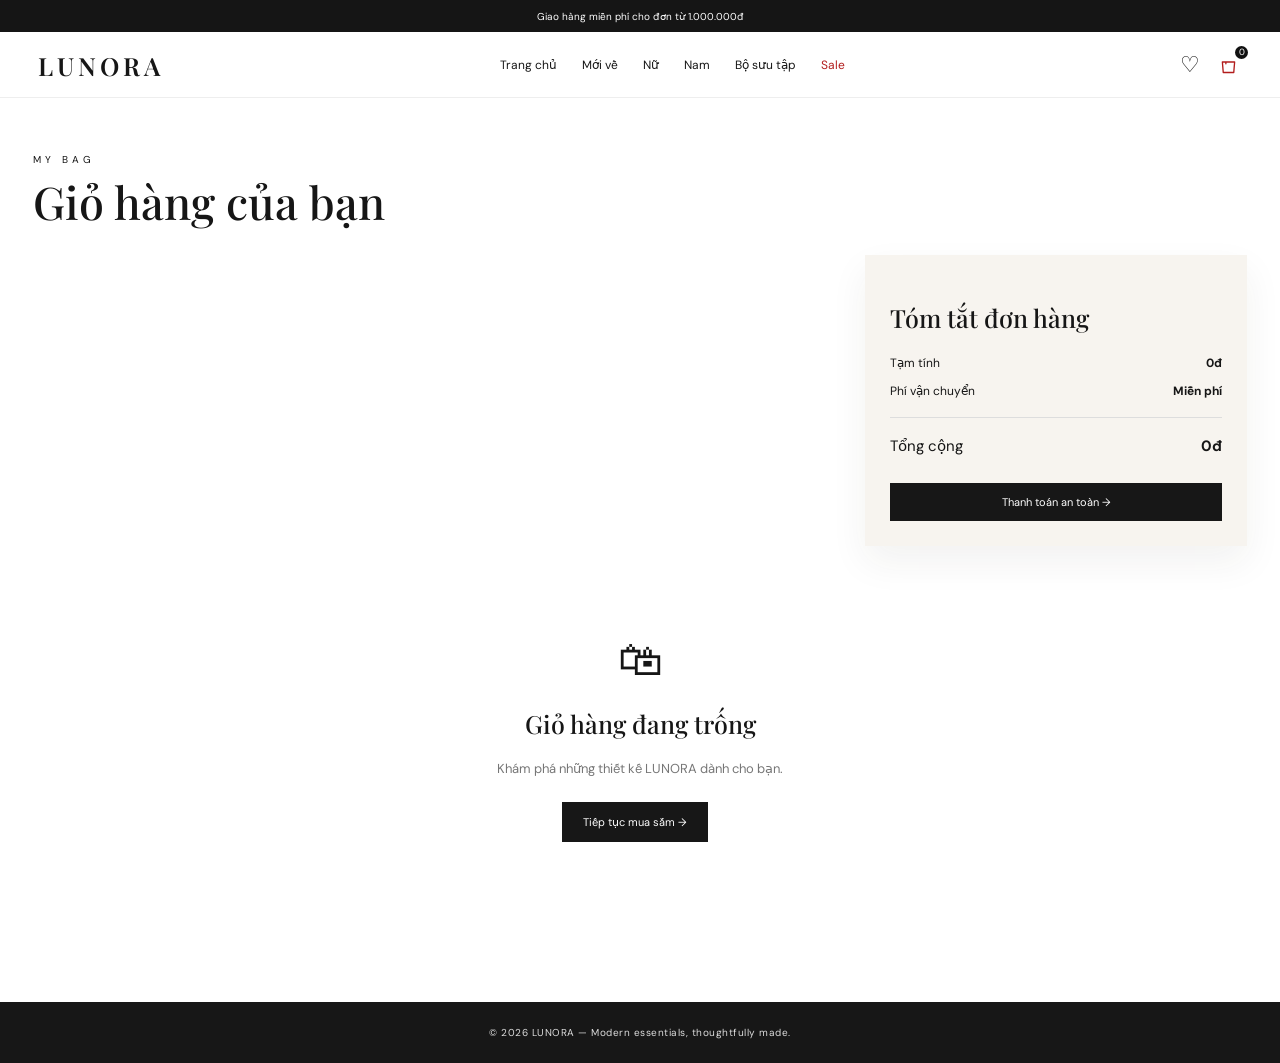
<file: cart.html>
<!doctype html>
<html lang="vi">
<head>
<meta charset="UTF-8">
<meta name="viewport" content="width=device-width,initial-scale=1.0">
<title>LUNORA | Giỏ hàng</title>
<link rel="preconnect" href="https://fonts.googleapis.com">
<link rel="preconnect" href="https://fonts.gstatic.com" crossorigin>
<link href="https://fonts.googleapis.com/css2?family=DM+Sans:wght@400;500;600&family=Playfair+Display:ital,wght@0,500;0,600;1,500&display=swap" rel="stylesheet">
<link rel="stylesheet" href="style.css">
</head>
<body data-page="cart">
<div class="announcement">
<span>Giao hàng miễn phí cho đơn từ 1.000.000đ</span>
</div>
<header class="header">
<div class="nav-wrap">
<a class="brand" href="index.html">LUNORA</a>
<nav class="nav">
<a href="index.html">Trang chủ</a>
<a href="arrivals.html">Mới về</a>
<a href="women.html">Nữ</a>
<a href="men.html">Nam</a>
<a href="collections.html">Bộ sưu tập</a>
<a class="sale" href="sale.html">Sale</a>
</nav>
<div class="header-actions">
<a class="account-link" href="favorites.html">♡</a>
<a class="bag active-bag" href="cart.html">
<svg viewBox="0 0 24 24">
<path d="M5 8h14l-1 12H6L5 8Zm4 0 0 2"/>
</svg>
<b class="cart-count">0</b>
</a>
</div>
</div>
</header>
<main class="account-page wrap">
<p class="kicker">MY BAG</p>
<h1>Giỏ hàng của bạn</h1>
<div class="cart-layout">
<div id="cart-items">
</div>
<aside class="order-summary">
<h2>Tóm tắt đơn hàng</h2>
<p>Tạm tính <b id="subtotal">0đ</b>
</p>
<p>Phí vận chuyển <b>Miễn phí</b>
</p>
<hr>
<p class="total">Tổng cộng <b id="total">0đ</b>
</p>
<button class="dark-btn checkout">Thanh toán an toàn →</button>
</aside>
</div>
<div class="empty-state" id="cart-empty">
<span>🛍</span>
<h2>Giỏ hàng đang trống</h2>
<p>Khám phá những thiết kế LUNORA dành cho bạn.</p>
<a class="dark-btn" href="collections.html">Tiếp tục mua sắm →</a>
</div>
</main>
<footer class="simple-footer">© <span class="year">
</span> LUNORA — Modern essentials, thoughtfully made.</footer>
<script src="shop.js">
</script>
</body>
</html>
</file>
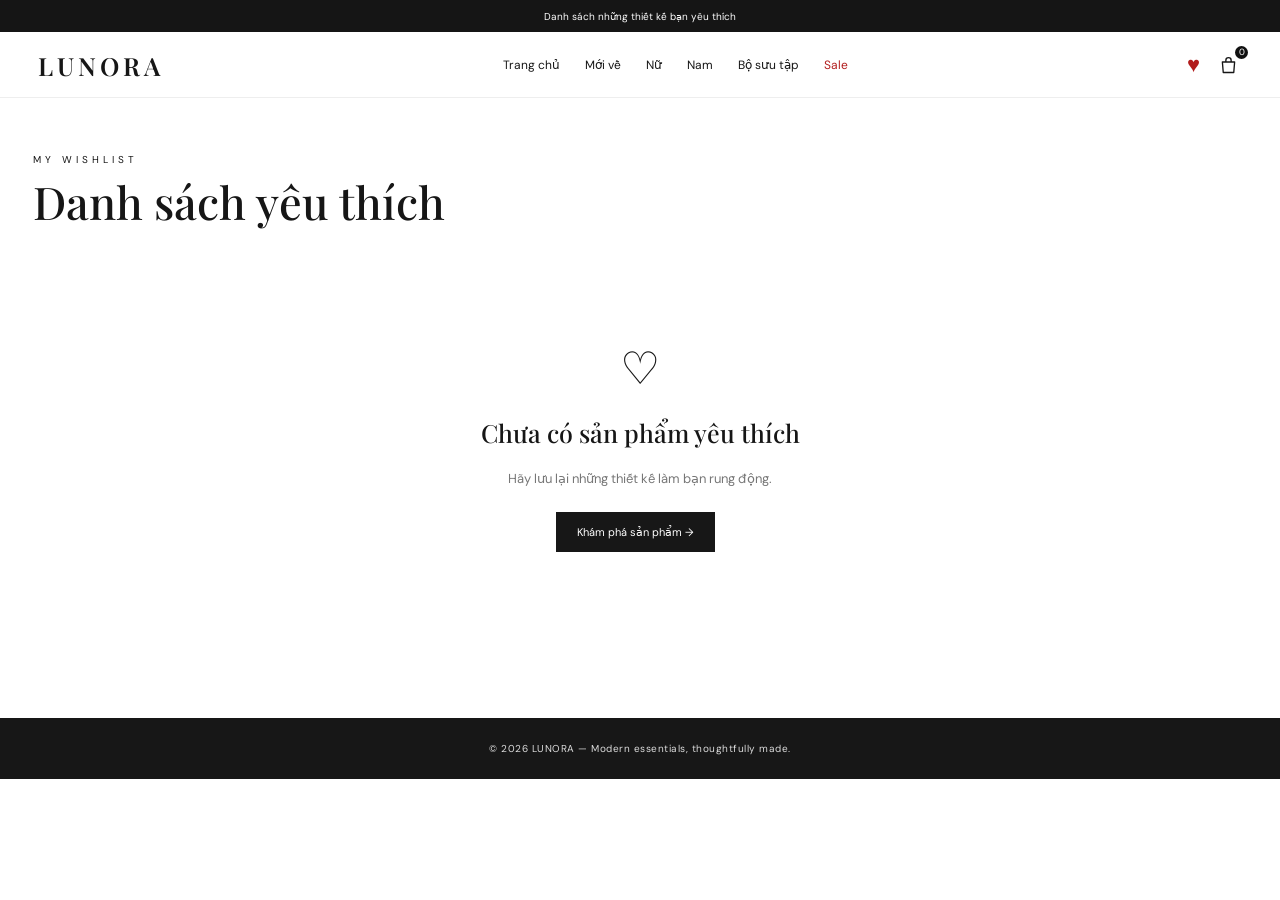
<file: favorites.html>
<!doctype html>
<html lang="vi">
<head>
<meta charset="UTF-8">
<meta name="viewport" content="width=device-width,initial-scale=1.0">
<title>LUNORA | Yêu thích</title>
<link rel="preconnect" href="https://fonts.googleapis.com">
<link rel="preconnect" href="https://fonts.gstatic.com" crossorigin>
<link href="https://fonts.googleapis.com/css2?family=DM+Sans:wght@400;500;600&family=Playfair+Display:ital,wght@0,500;0,600;1,500&display=swap" rel="stylesheet">
<link rel="stylesheet" href="style.css">
</head>
<body data-page="favorites">
<div class="announcement">
<span>Danh sách những thiết kế bạn yêu thích</span>
</div>
<header class="header">
<div class="nav-wrap">
<a class="brand" href="index.html">LUNORA</a>
<nav class="nav">
<a href="index.html">Trang chủ</a>
<a href="arrivals.html">Mới về</a>
<a href="women.html">Nữ</a>
<a href="men.html">Nam</a>
<a href="collections.html">Bộ sưu tập</a>
<a class="sale" href="sale.html">Sale</a>
</nav>
<div class="header-actions">
<a class="account-link active-icon" href="favorites.html">♥</a>
<a class="bag" href="cart.html">
<svg viewBox="0 0 24 24">
<path d="M5 8h14l-1 12H6L5 8Zm4 0V6a3 3 0 0 1 6 0v2"/>
</svg>
<b class="cart-count">0</b>
</a>
</div>
</div>
</header>
<main class="account-page wrap">
<p class="kicker">MY WISHLIST</p>
<h1>Danh sách yêu thích</h1>
<div class="product-grid catalog-grid" id="favorites-grid">
</div>
<div class="empty-state" id="favorites-empty">
<span>♡</span>
<h2>Chưa có sản phẩm yêu thích</h2>
<p>Hãy lưu lại những thiết kế làm bạn rung động.</p>
<a class="dark-btn" href="collections.html">Khám phá sản phẩm →</a>
</div>
</main>
<footer class="simple-footer">© <span class="year">
</span> LUNORA — Modern essentials, thoughtfully made.</footer>
<script src="shop.js">
</script>
</body>
</html>
</file>
<file: style.css>
:root{--ink:#161616;--cream:#f5f1ec;--line:#e4e0db;--muted:#666}
*{box-sizing:border-box}
html{scroll-behavior:smooth}
body{margin:0;color:var(--ink);font:13px 'DM Sans',sans-serif}
a{color:inherit;text-decoration:none}
button{font:inherit;cursor:pointer}
.wrap{max-width:1270px;margin:auto;padding-left:28px;padding-right:28px}
.announcement{height:32px;background:#151515;color:#fff;display:flex;align-items:center;justify-content:space-around;font-size:10px}
.announcement span+span{border-left:1px solid #5e5e5e;padding-left:25px}
.header{height:66px;border-bottom:1px solid #eee;background:#fff;display:flex;align-items:center}
.nav-wrap{width:100%;max-width:1400px;margin:auto;padding:0 38px;display:flex;align-items:center;justify-content:space-between;gap:32px}
.brand{font:600 25px 'Playfair Display',serif;letter-spacing:4px}
.nav{display:flex;align-items:center;gap:25px;height:66px}
.nav a{font-size:12px}
.nav .active{height:100%;display:grid;place-items:center;border-bottom:1px solid #111}
.nav .sale{color:#b21d1d}
.header-actions{display:flex;align-items:center;gap:15px}
.header-actions button{border:0;background:transparent;font-size:21px;padding:0;position:relative}
.search{width:162px;background:#f6f6f6;border-radius:18px;padding:7px 12px;color:#777}
.search input{border:0;outline:0;background:transparent;font-size:10px;width:125px}
.bag b{font:9px 'DM Sans';position:absolute;right:-6px;top:-6px;background:#111;color:white;border-radius:50%;width:13px;height:13px;display:grid;place-items:center}
.hero{height:410px;position:relative;overflow:hidden;background:#eae3df}
.hero>img{width:63%;height:100%;object-fit:cover;object-position:center 26%;position:absolute;right:0}
.hero-copy{position:absolute;z-index:1;top:82px;left:max(calc((100% - 1270px)/2 + 50px),8%);width:390px}
.kicker{font-size:10px;letter-spacing:4px;margin:0 0 12px}
.hero h1{font:500 46px/1.02 'Playfair Display',serif;letter-spacing:1px;margin:0 0 12px}
.hero-copy>p:not(.kicker){font-size:13px;line-height:1.5;max-width:310px;margin:0 0 19px}
.dark-btn,.outline-btn{display:inline-block;padding:12px 20px;border:1px solid #171717;font-size:11px;margin-right:10px}
.dark-btn{background:#171717;color:#fff}
.outline-btn{background:#ffffff2e}
.dots{margin-top:27px}
.dots>*{display:inline-block;width:7px;height:7px;border:1px solid #333;border-radius:50%;margin-right:6px}
.dots b{background:#222}
.category-strip{max-width:1330px;margin:13px auto 20px;padding:0 28px;display:grid;grid-template-columns:repeat(4,1fr);gap:13px}
.category-card{height:165px;position:relative;overflow:hidden}
.category-card:after{content:'';position:absolute;inset:0;background:linear-gradient(90deg,#0005,transparent)}
.category-card img{width:100%;height:100%;object-fit:cover}
.category-card span{position:absolute;z-index:1;left:20px;bottom:18px;color:white;font:18px 'Playfair Display',serif}
.category-card b{font-family:'DM Sans';font-size:18px}
.products{padding-top:6px;padding-bottom:46px}
.section-title{display:flex;justify-content:space-between;align-items:end;margin-bottom:15px}
.section-title h2,.look h2,.reviews h2{font:500 28px 'Playfair Display',serif;margin:0}
.section-title>a{font-size:11px;border-bottom:1px solid #222;padding-bottom:3px}
.product-grid{display:grid;grid-template-columns:repeat(4,minmax(0,1fr));gap:24px}
.product-card{min-width:0;background:#fff;border:1px solid #ded6cd;border-radius:18px;padding:11px 11px 16px;box-shadow:0 9px 24px rgba(35,28,22,.09),0 1px 2px rgba(35,28,22,.05);transition:transform .28s ease,box-shadow .28s ease,border-color .28s ease}
.product-card:hover{transform:translateY(-9px);border-color:#c7baad;box-shadow:0 23px 40px rgba(35,28,22,.17),0 3px 7px rgba(35,28,22,.07)}
.product-image{height:295px;position:relative;overflow:hidden;background:#ece9e5;border-radius:12px}
.product-image img{width:100%;height:100%;object-fit:cover;transition:transform .4s}
.product-card:hover img{transform:scale(1.04)}
.badge{position:absolute;top:10px;left:10px;background:#fff;padding:5px 8px;font-size:10px}
.heart{position:absolute;right:10px;bottom:9px;border:0;background:#fff;border-radius:50%;width:28px;height:28px;font-size:17px}
.product-card h3{margin:15px 6px 7px;font-weight:500;font-size:14px}
.product-card p{margin:0 6px;font-weight:600;font-size:12px}
.stock-badge{position:absolute;top:10px;right:10px;background:#fff3e8;color:#9b4115;padding:5px 8px;border-radius:4px;font-size:9px;font-weight:600}.stock-badge.sold-out{background:#fbe4e4;color:#a32121}.buy-button{margin:12px 5px 0;width:calc(100% - 10px);padding:10px;border:1px solid #181818;border-radius:7px;background:#181818;color:#fff;font-size:10px;transition:background .2s,transform .2s}.buy-button:hover{background:#555;transform:translateY(-1px)}.buy-button:disabled{background:#bdbdbd;border-color:#bdbdbd;cursor:not-allowed}.low-stock{padding-top:48px;padding-bottom:48px;background:#fcfaf7}
.home-filters{padding:17px 0 25px;border-top:1px solid #e8e3dc;border-bottom:1px solid #e8e3dc;margin-bottom:26px}.home-filters .filter-bar{margin:0 0 15px;padding:0;border:0}.filter-controls{display:flex;gap:11px;flex-wrap:wrap}.filter-controls label{border:1px solid #ddd6cf;background:white;display:flex;align-items:center;height:38px;padding:0 11px;gap:9px}.filter-controls span{font-size:9px;text-transform:uppercase;letter-spacing:1px;color:#777}.filter-controls input,.filter-controls select{border:0;outline:0;font:11px 'DM Sans';color:#242424;background:white;min-width:120px}.filter-controls select{cursor:pointer}
.editorial{height:292px;background:#e9dfd4;position:relative;overflow:hidden}
.editorial>img{width:56%;height:100%;object-fit:cover;object-position:center 42%}
.editorial>div{position:absolute;top:66px;left:61%;width:380px}
.editorial h2{font:italic 42px 'Playfair Display',serif;margin:0 0 7px}
.editorial div>p:not(.kicker){line-height:1.5;margin:0 0 17px}
.look{display:grid;grid-template-columns:.8fr 1.35fr .8fr;align-items:center;gap:35px;padding-top:33px;padding-bottom:32px}
.look-copy p:not(.kicker){line-height:1.5;max-width:210px;margin:12px 0 20px}
.look>img{width:100%;height:290px;object-fit:cover}
.look-items h3{font:italic 19px 'Playfair Display',serif;margin:0 0 15px}
.look-items>div{border-top:1px solid var(--line);padding:10px 0;display:flex;justify-content:space-between;font-size:11px}
.look-items b{display:inline-block;margin-top:4px;font-weight:500}
.look-items button{width:24px;height:24px;background:#111;color:#fff;border:0}
.benefits{border-top:1px solid #e4dfd8;border-bottom:1px solid #e4dfd8;background:#f9f6f1;display:grid;grid-template-columns:repeat(4,1fr);padding:16px max(5%,30px);gap:20px}
.benefits>div{display:flex;align-items:center;justify-content:center;gap:13px;font-size:25px;border-right:1px solid #d7d2ca}
.benefits>div:last-child{border:0}
.benefits span{display:flex;flex-direction:column;font-size:10px;line-height:1.7}
.benefits b{font-size:11px}
.reviews{padding-top:32px;padding-bottom:38px}
.review-grid{display:grid;grid-template-columns:repeat(3,1fr);gap:17px}
.review-grid article{background:#f8f7f5;border-radius:8px;padding:21px;font:12px/1.5 'DM Sans'}
.review-grid b,.review-grid small{display:block;margin-top:12px}
.review-grid b{color:#b88627;letter-spacing:2px}
.review-grid small{font-size:10px}
footer{background:#191919;color:#e9e9e9}
.footer-top{padding-top:35px;padding-bottom:25px;display:grid;grid-template-columns:1.3fr .75fr 1fr 1.2fr;gap:45px}
.footer-top p{font-size:11px;line-height:1.5;color:#bcbcbc;max-width:220px}
.footer-top>div:not(:first-child){display:flex;flex-direction:column;gap:8px;font-size:11px}
.footer-top b{font-size:12px;margin-bottom:4px}
.footer-top label{border:1px solid #595959;display:flex;height:34px;margin-top:8px}
.footer-top input{min-width:0;flex:1;border:0;background:transparent;padding:0 10px;color:white;outline:0;font-size:10px}
.footer-top button{width:34px;border:0;background:#fff}
.footer-bottom{border-top:1px solid #555;padding-top:14px;padding-bottom:14px;color:#c6c6c6;font-size:10px}
.footer-bottom span{float:right}
@media(max-width:850px){.nav{display:none}
.hero>img{width:100%;opacity:.56}
.hero-copy{left:7%;}
.product-grid{grid-template-columns:repeat(3,1fr)}
.product-image{height:230px}
.look{grid-template-columns:1fr 1fr}
.look-items{display:none}
.category-strip{grid-template-columns:repeat(2,1fr)}
.benefits{grid-template-columns:repeat(2,1fr)}
.benefits>div:nth-child(2){border:0}
.footer-top{grid-template-columns:repeat(2,1fr)}
}
@media(max-width:520px){.announcement span:not(:first-child){display:none}
.announcement{justify-content:center}
.header{height:55px}
.nav-wrap{padding:0 15px}
.brand{font-size:20px}
.search{display:none}
.header-actions{gap:10px}
.hero{height:435px}
.hero-copy{top:78px;width:85%}
.hero h1{font-size:39px}
.category-strip{padding:0 13px;gap:8px}
.category-card{height:130px}
.category-card span{left:12px;bottom:12px;font-size:15px}
.wrap{padding-left:15px;padding-right:15px}
.product-grid{grid-template-columns:repeat(2,1fr);gap:10px}
.product-image{height:205px}
.section-title h2,.look h2,.reviews h2{font-size:24px}
.section-title>a{font-size:9px}
.editorial{height:360px}
.editorial>img{width:100%;opacity:.38}
.editorial>div{left:25px;top:85px;width:80%}
.editorial h2{font-size:36px}
.look{grid-template-columns:1fr;gap:20px}
.look>img{height:330px}
.benefits{padding:13px;gap:15px}
.benefits>div{justify-content:start;border:0}
.review-grid{grid-template-columns:1fr}
.review-grid article:not(:first-child){display:none}
.footer-top{grid-template-columns:1fr;gap:24px}
.footer-bottom span{display:none}
}
.bag{display:grid;place-items:center;position:relative;width:27px;height:27px}.bag svg{width:21px;height:21px;fill:none;stroke:currentColor;stroke-width:1.55;stroke-linecap:round;stroke-linejoin:round}.account-link{font-size:22px;line-height:1}.active-icon{color:#b21d1d}.page-hero{height:365px;display:flex;align-items:center;padding-left:max(8%,calc((100% - 1200px)/2));background-size:cover;background-position:center;position:relative;color:white}.page-hero:before{content:"";position:absolute;inset:0;background:linear-gradient(90deg,#111b,transparent)}.page-hero>div{position:relative;max-width:500px}.page-hero h1,.collections-hero h1,.sale-hero h1,.account-page>h1{font:500 45px/1.05 'Playfair Display',serif;margin:0}.page-hero h1 em,.collections-hero h1 em,.sale-hero h1 em{font-style:italic}.page-hero p:not(.kicker){line-height:1.55;font-size:14px;max-width:350px}.men-hero{background-image:url('https://images.unsplash.com/photo-1507679799987-c73779587ccf?auto=format&fit=crop&w=1600&q=85')}.women-hero{background-image:url('https://images.unsplash.com/photo-1529139574466-a303027c1d8b?auto=format&fit=crop&w=1600&q=85')}.catalog{padding-top:50px;padding-bottom:70px}.catalog-grid{grid-template-columns:repeat(4,1fr)}.filter-bar{display:flex;gap:10px;margin-bottom:26px}.filter{border:1px solid #ddd;background:#fff;padding:9px 16px;font-size:11px}.filter.active,.filter:hover{background:#181818;color:white;border-color:#181818}.discount{position:absolute;top:10px;right:10px;background:#a32424;color:#fff;padding:5px 7px;font-size:9px}.product-card s{color:#888;font-weight:400;margin-right:4px}.simple-footer{background:#171717;color:#ddd;text-align:center;padding:24px;font-size:10px;letter-spacing:.5px}.collections-hero{background:#efe9e2;text-align:center;padding:92px 20px 88px}.collections-hero .kicker,.sale-hero .kicker{color:#8d5f4a}.collection-list{padding-top:35px;padding-bottom:70px;display:grid;gap:20px}.collection-tile{height:350px;position:relative;overflow:hidden}.collection-tile:after{content:"";position:absolute;inset:0;background:linear-gradient(90deg,#0009,transparent 65%)}.collection-tile img{width:100%;height:100%;object-fit:cover}.collection-tile span{z-index:1;position:absolute;left:44px;bottom:42px;color:#fff;font:500 35px/1.15 'Playfair Display',serif}.collection-tile small,.collection-tile b{display:block;font:11px 'DM Sans';letter-spacing:2px;margin-bottom:8px}.collection-tile b{margin-top:14px;letter-spacing:0}.sale-hero{background:#f4dfd8;text-align:center;padding:78px 20px}.sale-hero h1{font-size:60px}.sale-hero p{font-size:13px}.account-page{min-height:620px;padding-top:55px;padding-bottom:80px}.account-page>h1{margin-bottom:30px}.empty-state{text-align:center;padding:80px 20px}.empty-state span{font:45px 'Playfair Display',serif}.empty-state h2,.order-summary h2{font:500 25px 'Playfair Display',serif}.empty-state p{color:#777;margin-bottom:25px}.cart-layout{display:grid;grid-template-columns:1.65fr .8fr;gap:45px;align-items:start}.cart-line{display:grid;grid-template-columns:105px 1fr auto 25px;gap:18px;align-items:center;border-top:1px solid #e2ded8;padding:15px 0}.cart-line img{width:105px;height:125px;object-fit:cover}.cart-line h3{font-weight:500;margin:0 0 8px}.cart-line p{font-size:12px;margin:0 0 16px}.quantity{display:flex;gap:14px;align-items:center}.quantity button{border:1px solid #ddd;background:#fff;width:27px;height:27px}.remove{border:0;background:transparent;font-size:23px}.order-summary{background:#f7f4ef;padding:25px}.order-summary>p{display:flex;justify-content:space-between;font-size:12px}.order-summary hr{border:0;border-top:1px solid #ddd;margin:18px 0}.order-summary .total{font-size:15px}.checkout{border:0;width:100%;margin-top:12px}.active-bag{color:#b21d1d}
.arrivals-hero{min-height:480px;padding:92px max(9%,calc((100% - 1100px)/2));color:#fff;background:linear-gradient(90deg,#17120dca 0%,#17120d50 42%,transparent 75%),url('https://images.unsplash.com/photo-1490481651871-ab68de25d43d?auto=format&fit=crop&w=1800&q=90') center 28%/cover}.arrivals-hero>div{max-width:470px}.arrivals-hero h1,.arrival-intro h2,.newsletter h2{font:500 50px/1.05 'Playfair Display',serif;margin:0 0 16px}.arrivals-hero h1 em{font-style:italic;color:#ead1c0}.arrivals-hero p:not(.kicker){line-height:1.6;max-width:390px;margin-bottom:25px}.arrivals-hero .dark-btn{background:#fff;color:#161616;border-color:#fff}.arrival-intro{display:flex;justify-content:space-between;align-items:end;gap:50px;padding-top:60px;padding-bottom:50px}.arrival-intro h2{font-size:36px;margin:0}.arrival-intro>p{max-width:410px;line-height:1.7;color:#686868;margin:0}.newsletter{padding:55px max(8%,calc((100% - 1120px)/2));display:flex;justify-content:space-between;align-items:center;gap:35px;background:#eae3da}.newsletter h2{font-size:33px;margin-bottom:9px}.newsletter p{margin:0;color:#5f5a56}.newsletter label{height:45px;background:#fff;border:1px solid #bdb5ad;display:flex;min-width:340px}.newsletter input{border:0;outline:none;flex:1;padding:0 15px;font:12px 'DM Sans'}.newsletter button{border:0;background:#191919;color:#fff;padding:0 17px;font-size:11px}.catalog-grid .product-card{padding-bottom:3px}.catalog-grid .product-card:hover{transform:translateY(-7px)}.catalog-grid .buy-button{opacity:0;transform:translateY(5px);transition:.25s}.catalog-grid .product-card:hover .buy-button{opacity:1;transform:none}.filter-bar{border-bottom:1px solid #e5e1dc;padding-bottom:18px}.order-summary{box-shadow:0 16px 35px #322c2610}.cart-line{transition:background .2s}.cart-line:hover{background:#fbfaf8}.cart-line img{transition:transform .3s}.cart-line:hover img{transform:scale(1.025)}
@media(max-width:520px){.arrivals-hero{min-height:410px;padding:70px 26px;background-position:60% center}.arrivals-hero h1{font-size:39px}.arrival-intro{display:block;padding-top:43px;padding-bottom:35px}.arrival-intro>p{margin-top:18px}.newsletter{display:block;padding:42px 20px}.newsletter h2{font-size:29px}.newsletter label{min-width:0;margin-top:22px;width:100%}.catalog-grid .buy-button{opacity:1;transform:none}.filter-bar{overflow:auto;white-space:nowrap}.filter{flex:0 0 auto}}
@media(max-width:520px){.filter-controls{display:grid;grid-template-columns:1fr 1fr}.filter-controls label:first-child{grid-column:1/-1}.filter-controls input,.filter-controls select{width:100%;min-width:0}}
@media(max-width:850px){.catalog-grid{grid-template-columns:repeat(3,1fr)}.cart-layout{grid-template-columns:1fr}.order-summary{order:-1}}@media(max-width:520px){.page-hero{height:330px;padding-left:30px}.page-hero h1,.collections-hero h1,.account-page>h1{font-size:34px}.catalog{padding-top:35px}.catalog-grid{grid-template-columns:repeat(2,1fr)}.collection-tile{height:260px}.collection-tile span{left:25px;bottom:25px;font-size:27px}.sale-hero h1{font-size:42px}.cart-line{grid-template-columns:75px 1fr 20px;gap:10px}.cart-line img{width:75px;height:95px}.cart-line>strong{grid-column:2}.cart-line .remove{grid-column:3;grid-row:1}.header-actions{gap:12px}}
.journal{padding-top:55px;padding-bottom:55px}.journal-grid{display:grid;grid-template-columns:repeat(3,1fr);gap:20px}.journal-grid img{width:100%;height:205px;object-fit:cover}.journal-grid p{font-size:9px;letter-spacing:1.7px;margin:14px 0 8px}.journal-grid h3{font:500 20px/1.2 'Playfair Display',serif;margin:0 0 11px}.journal-grid a{font-size:11px;border-bottom:1px solid #222;padding-bottom:3px}.tiktok-section{background:#151515;color:#fff;padding:46px 0 53px}.tiktok-head{display:flex;align-items:end;justify-content:space-between;margin-bottom:25px}.tiktok-head h2{font:500 30px 'Playfair Display',serif;margin:0}.tiktok-head h2 em{color:#e9a2a5;font-style:italic}.tiktok-head .outline-btn{border-color:#aaa;color:#fff;margin:0}.tiktok-videos{display:grid;grid-template-columns:repeat(4,1fr);gap:17px}.tiktok-video{height:360px;position:relative;overflow:hidden;background:#333}.tiktok-video:after{content:'';position:absolute;inset:0;background:linear-gradient(0deg,#000c,transparent 55%)}.tiktok-video img{width:100%;height:100%;object-fit:cover;transition:transform .35s}.tiktok-video:hover img{transform:scale(1.05)}.tiktok-label,.play-video,.tiktok-video p,.tiktok-video small{position:absolute;z-index:1}.tiktok-label{left:13px;top:13px;font-size:12px;font-weight:600;text-shadow:0 1px 4px #000}.play-video{left:50%;top:48%;transform:translate(-50%,-50%);display:grid;place-items:center;width:48px;height:48px;border:1px solid #fff;border-radius:50%;background:#1118;color:#fff;padding-left:5px}.tiktok-video p{bottom:28px;left:14px;right:10px;margin:0;font-size:12px;font-weight:600}.tiktok-video small{bottom:11px;left:14px;color:#eee;font-size:10px}@media(max-width:850px){.tiktok-videos{grid-template-columns:repeat(2,1fr)}.tiktok-video{height:420px}}@media(max-width:520px){.journal-grid{grid-template-columns:1fr}.journal-grid article:not(:first-child){display:none}.tiktok-head{align-items:start;gap:18px;flex-direction:column}.tiktok-videos{grid-template-columns:repeat(2,1fr);gap:10px}.tiktok-video{height:275px}.tiktok-video p{font-size:10px}}
</file>
